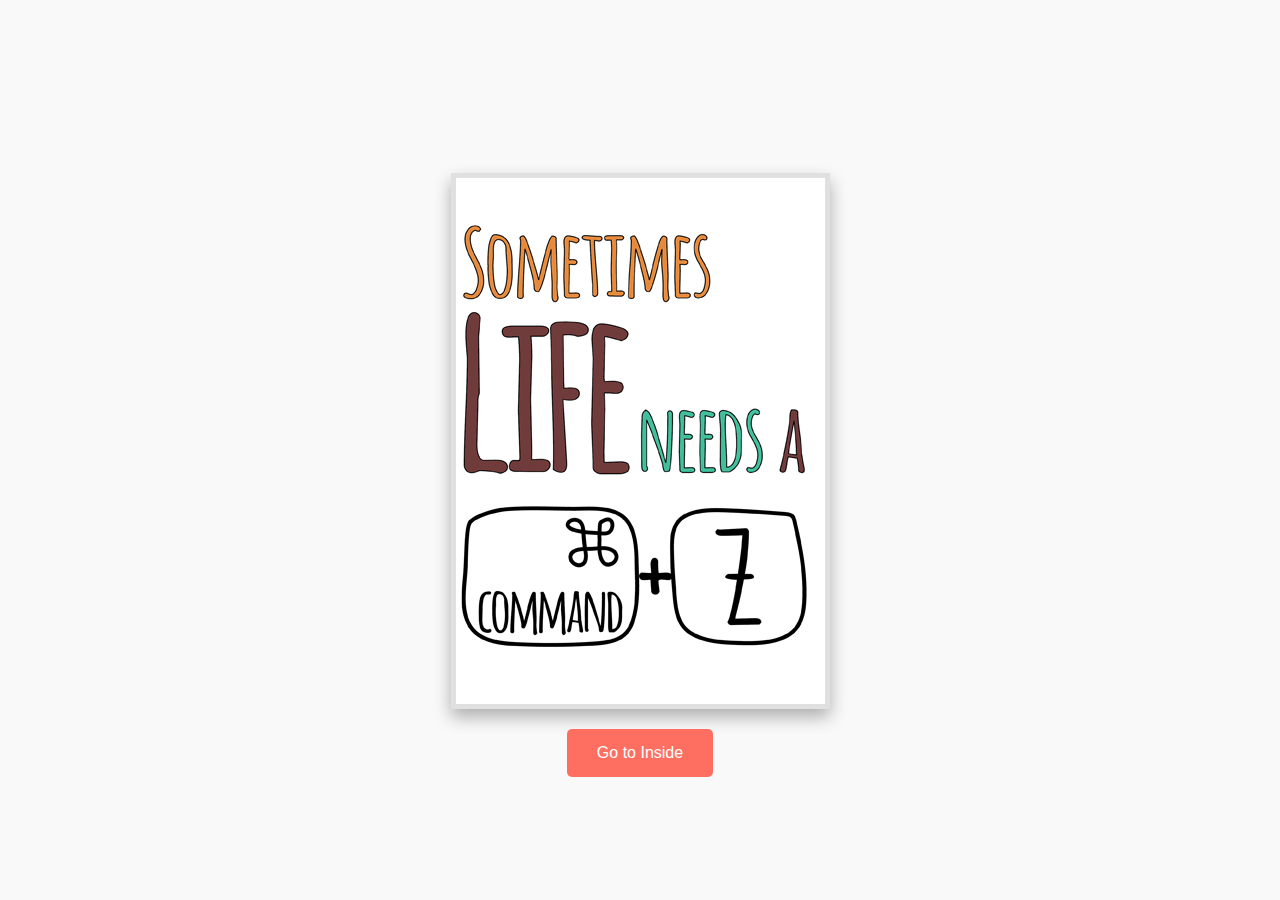
<file: index.html>
<!DOCTYPE html>
<html lang="en">
<head>
    <meta charset="UTF-8">
    <meta name="viewport" content="width=device-width, initial-scale=1.0">
    <title>Command + Z Sorry Card - Front</title>
    <style>
        body {
            font-family: 'Arial', sans-serif;
            background-color: #f9f9f9;
            display: flex;
            justify-content: center;
            align-items: center;
            height: 100vh;
            margin: 0;
        }

        .card-container {
            display: flex;
            justify-content: center;
            align-items: center;
            flex-direction: column;
            margin-top: 50px;
        }

        .card {
            width: auto; /* Adjusted to fit the image size */
            height: auto; /* Adjusted to fit the image size */
            border: 5px solid #e0e0e0;  /* Added border for visual separation */
            box-shadow: 0 8px 16px rgba(0, 0, 0, 0.3);
        }

        .front {
            z-index: 2;
            background-color: #fff;
            color: #000;
            display: flex;
            justify-content: center;
            align-items: center;
        }

        .front-image {
            max-width: 100%; /* Ensure the image fills the card's space */
            height: auto; /* Maintain the aspect ratio of the image */
            object-fit: contain;
            border-radius: 10px;
        }

        .buttons {
            margin-top: 20px;
            text-align: center;
        }

        button {
            margin: 0 15px;
            padding: 15px 30px;
            background-color: #ff6f61;
            color: #fff;
            border: none;
            font-size: 1rem;
            border-radius: 5px;
            cursor: pointer;
            transition: transform 0.3s, background-color 0.3s;
        }

        button:hover {
            background-color: #ff3d31;
            transform: scale(1.05);
        }
    </style>
</head>
<body>
    <div class="card-container">
        <div class="card">
            <!-- Front of the card -->
            <div class="card-face front" id="front">
                <div class="front-content">
                    <img src="images/Cover_72.png" alt="Command + Z Image" class="front-image">
                </div>
            </div>
        </div>
        <!-- Button to navigate to the inside view -->
        <div class="buttons">
            <button onclick="showInside()">Go to Inside</button>
        </div>
    </div>

    <script>
        function showInside() {
            window.location.href = "inside.html";  // Navigates to the inside page
        }
    </script>
</body>
</html>
</file>
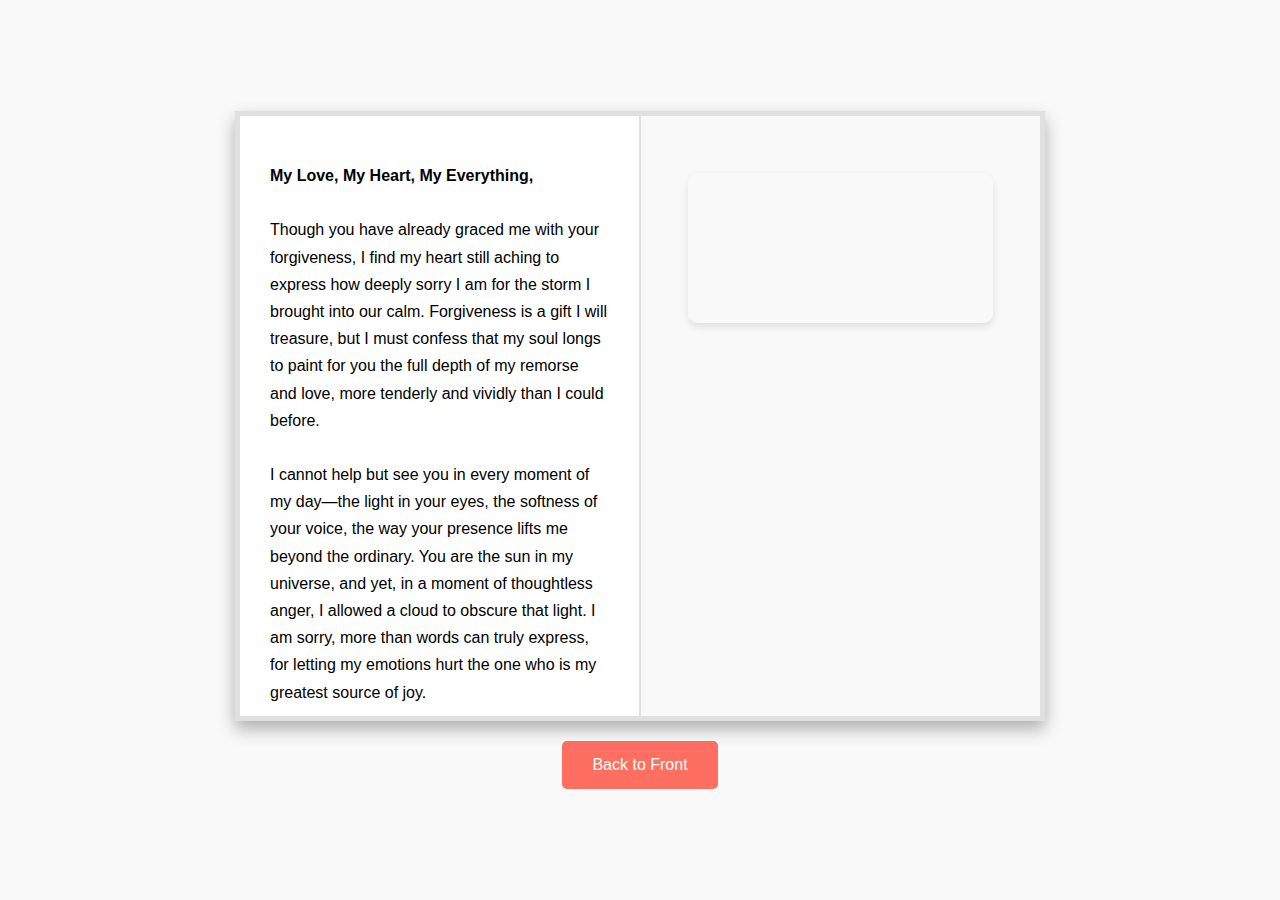
<file: inside.html>
<!DOCTYPE html>
<html lang="en">
<head>
    <meta charset="UTF-8">
    <meta name="viewport" content="width=device-width, initial-scale=1.0">
    <title>Command + Z Sorry Card - Inside</title>
    <style>
        body {
            font-family: 'Arial', sans-serif;
            background-color: #f9f9f9;
            display: flex;
            justify-content: center;
            align-items: center;
            height: 100vh;
            margin: 0;
        }

        .card-container {
            display: flex;
            justify-content: center;
            align-items: center;
            flex-direction: column;
        }

        .card {
            width: 800px;  /* Increased card size */
            height: 600px;  /* Increased card size */
            border: 5px solid #e0e0e0;
            perspective: 1000px;
            box-shadow: 0 8px 16px rgba(0, 0, 0, 0.3);
        }

        .inside-content {
            display: flex;
            width: 100%;
            height: 100%;
        }

        .left-page {
            background-color: #ffffff;
            padding: 30px;
            flex: 1;
            overflow-y: scroll;
            border-right: 2px solid #e0e0e0;
        }

        .left-page p {
            font-size: 16px;
            line-height: 1.7;
        }

        .right-page {
            flex: 1;
            display: flex;
            align-items: center;
            justify-content: center;
            padding: 30px;
        }

        .video-box {
            width: 90%;
            height: 90%;
        }

        video {
            width: 100%;
            height: auto;
            border-radius: 10px;
            box-shadow: 0 4px 8px rgba(0, 0, 0, 0.1);
        }

        .bounce {
            animation: bounce 2s infinite;
        }

        @keyframes bounce {
            0%, 100% {
                transform: translateY(0);
            }
            50% {
                transform: translateY(-20px);
            }
        }

        .buttons {
            margin-top: 20px;
            text-align: center;
        }

        button {
            margin: 0 15px;
            padding: 15px 30px;
            background-color: #ff6f61;
            color: #fff;
            border: none;
            font-size: 1rem;
            border-radius: 5px;
            cursor: pointer;
            transition: transform 0.3s, background-color 0.3s;
        }

        button:hover {
            background-color: #ff3d31;
            transform: scale(1.05);
        }
    </style>
</head>
<body>
    <div class="card-container">
        <div class="card">
            <div class="inside-content">
                <!-- Left page (Letter) -->
                <div class="left-page">
                    <p>
                        <strong>My Love, My Heart, My Everything,</strong><br><br>
                        Though you have already graced me with your forgiveness, I find my heart still aching to express how deeply sorry I am for the storm I brought into our calm. Forgiveness is a gift I will treasure, but I must confess that my soul longs to paint for you the full depth of my remorse and love, more tenderly and vividly than I could before.<br><br>
                        I cannot help but see you in every moment of my day—the light in your eyes, the softness of your voice, the way your presence lifts me beyond the ordinary. You are the sun in my universe, and yet, in a moment of thoughtless anger, I allowed a cloud to obscure that light. I am sorry, more than words can truly express, for letting my emotions hurt the one who is my greatest source of joy.<br><br>
                        In you, I have found a love so deep, so pure, that it feels like a symphony playing in my soul. And yet, I let a single discordant note interrupt the harmony we share. My anger was brief, but its effect felt eternal in that moment. You, who deserve only the gentlest of touches, were met with a side of me that I am not proud of. I promise you, my love, that I will never stop working to master the storms inside me, to keep them far from the shores of your heart.<br><br>
                        I see now, more clearly than ever, how fragile and precious this love is—like a delicate flower that blooms in the garden of our hearts. And I vow to nurture it with the patience and tenderness it deserves, for I cannot bear the thought of another day where I bring anything but peace to your life.<br><br>
                        Your love is the soft moonlight that guides me through my darkest hours, the steady hand that keeps me grounded when my soul feels adrift. You are the poetry in my life, the melody in my heart, and I want to write our story not with angry words, but with verses filled with love, compassion, and understanding.<br><br>
                        I am endlessly grateful for your forgiveness, yet I feel compelled to continue proving my love in actions, not just words. I want to show you with every breath I take, with every touch, that you are cherished beyond measure, that you are the center of my universe, and that I will never again allow my anger to cast even the slightest shadow over the beautiful light you bring into my world.<br><br>
                        Let me wrap you in the warmth of my love, let me offer you a heart that beats only for you, a soul that seeks to protect and honor you in every way. For without you, the world feels colorless, and with you, it blooms into a masterpiece of beauty and joy. I want to spend the rest of my days ensuring that you never feel less than adored, cherished, and loved beyond measure.<br><br>
                        <em>Yours forever,<br>Dumbass.</em>
                    </p>
                </div>

                <!-- Right page (MOV File with Bounce Effect) -->
                <div class="right-page">
                    <!-- Display .mov file with bounce effect -->
                    <div class="video-box">
                        <video id="mov-file" autoplay loop muted>
                            <source src="images/lp_image.mov" type="video/mp4">
                            Your browser does not support the video tag.
                        </video>
                    </div>
                </div>
            </div>
        </div>

        <!-- Button to go back to the front page -->
        <div class="buttons">
            <button onclick="showFront()">Back to Front</button>
        </div>

    <script>
        function showFront() {
            window.location.href = "index.html";  // Navigates back to the front page
        }

        // Add bounce animation to .mov file
        const videoElement = document.getElementById('mov-file');
        videoElement.classList.add('bounce');
    </script>
</body>
</html>
</file>
